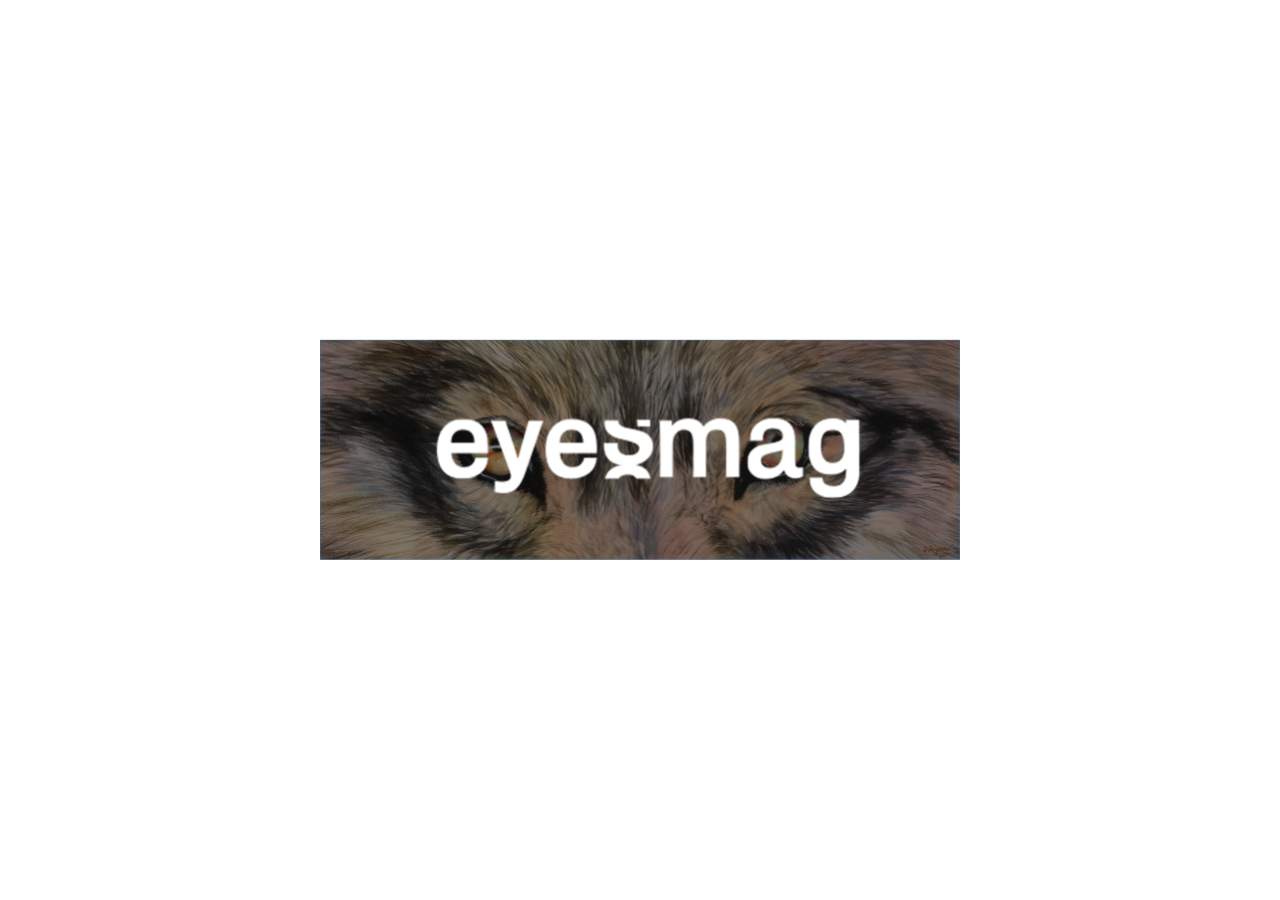
<file: index.html>
<!DOCTYPE html>
<html lang="en" dir="ltr">
  <head>
    <meta charset="utf-8">
    <meta name="viewport" content="width=device-width, initial-scale=1, user-scalable=0">
    <link rel="stylesheet" href="assets/css/style.css">
    <link rel="stylesheet" href="https://spoqa.github.io/spoqa-han-sans/css/SpoqaHanSans-kr.css" type="text/css">
    <title>Jaehyeok's Eyesmag portfolio</title>
  </head>
  <body>
    <a href="./assets/jjh.html" class="img_box">
        <img src = "./assets/images/eyes.png">
    </a>
  </body>
</html>
</file>
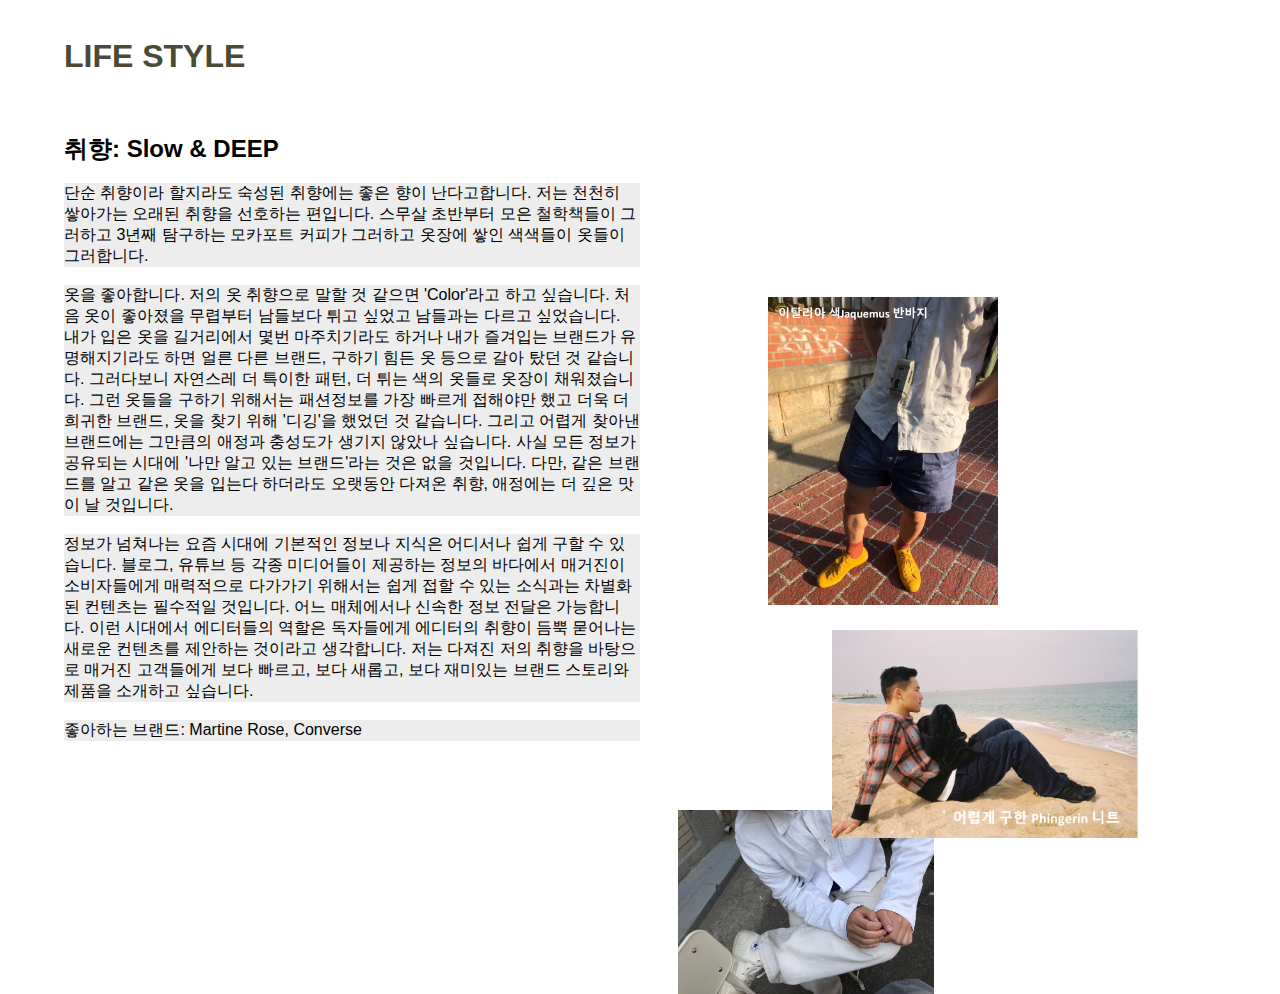
<file: assets/fashion.html>
<!DOCTYPE html>
<html lang="en" dir="ltr">
  <head>
    <meta charset="utf-8">
    <meta name="viewport" content="width=device-width, initial-scale=1, user-scalable=0">
    <title>Life style | Eyesmag</title>
    <link rel="stylesheet" type="text/css" href="css/style.css" />
    <link rel="stylesheet" href="https://spoqa.github.io/spoqa-han-sans/css/SpoqaHanSans-kr.css" type="text/css">
  </head>
  <body>
    <h1>
        LIFE STYLE
    </h1>
    <h2> 취향: Slow & DEEP </h2>
    <br/>
    <p>
      단순 취향이라 할지라도 숙성된 취향에는 좋은 향이 난다고합니다. 저는 천천히 쌓아가는 오래된 취향을 선호하는 편입니다. 스무살 초반부터 모은 철학책들이 그러하고
      3년째 탐구하는 모카포트 커피가 그러하고 옷장에 쌓인 색색들이 옷들이 그러합니다.
    </p>
    <br/>
    <p>
      옷을 좋아합니다.
      저의 옷 취향으로 말할 것 같으면 'Color'라고 하고 싶습니다. 처음 옷이 좋아졌을 무렵부터 남들보다 튀고 싶었고 남들과는 다르고 싶었습니다. 내가 입은 옷을 길거리에서
      몇번 마주치기라도 하거나 내가 즐겨입는 브랜드가 유명해지기라도 하면 얼른 다른 브랜드, 구하기 힘든 옷 등으로 갈아 탔던 것 같습니다. 그러다보니 자연스레
      더 특이한 패턴, 더 튀는 색의 옷들로 옷장이 채워졌습니다.
      그런 옷들을 구하기 위해서는 패션정보를 가장 빠르게 접해야만 했고 더욱 더 희귀한 브랜드, 옷을 찾기 위해 '디깅'을 했었던 것 같습니다. 그리고 어렵게 찾아낸 브랜드에는 그만큼의 애정과
      충성도가 생기지 않았나 싶습니다. 사실 모든 정보가 공유되는 시대에 '나만 알고 있는 브랜드'라는 것은 없을 것입니다. 다만, 같은 브랜드를 알고 같은 옷을 입는다 하더라도
      오랫동안 다져온 취향, 애정에는 더 깊은 맛이 날 것입니다.
    </p>
    <br/>
    <p>
      정보가 넘쳐나는 요즘 시대에 기본적인 정보나 지식은 어디서나 쉽게 구할 수 있습니다. 블로그, 유튜브 등 각종 미디어들이 제공하는 정보의 바다에서
      매거진이 소비자들에게 매력적으로 다가가기 위해서는 쉽게 접할 수 있는 소식과는 차별화된 컨텐츠는 필수적일 것입니다.
      어느 매체에서나 신속한 정보 전달은 가능합니다. 이런 시대에서 에디터들의 역할은 독자들에게 에디터의 취향이 듬뿍 묻어나는 새로운 컨텐츠를 제안하는 것이라고
      생각합니다. 저는 다져진 저의 취향을 바탕으로 매거진 고객들에게 보다 빠르고, 보다 새롭고, 보다 재미있는 브랜드 스토리와 제품을 소개하고 싶습니다.
    </p>
    <br/>
    <p>
      좋아하는 브랜드: Martine Rose, Converse
    </p>


    <img src="images/star.jpg" alt="star" class="cloth3">
    <img src="images/phingerin2.png" alt="phingerin" class="cloth2">
    <img src="images/jaquemus2.png" alt="jaquemus" class="cloth">
  </body>
</html>
</file>
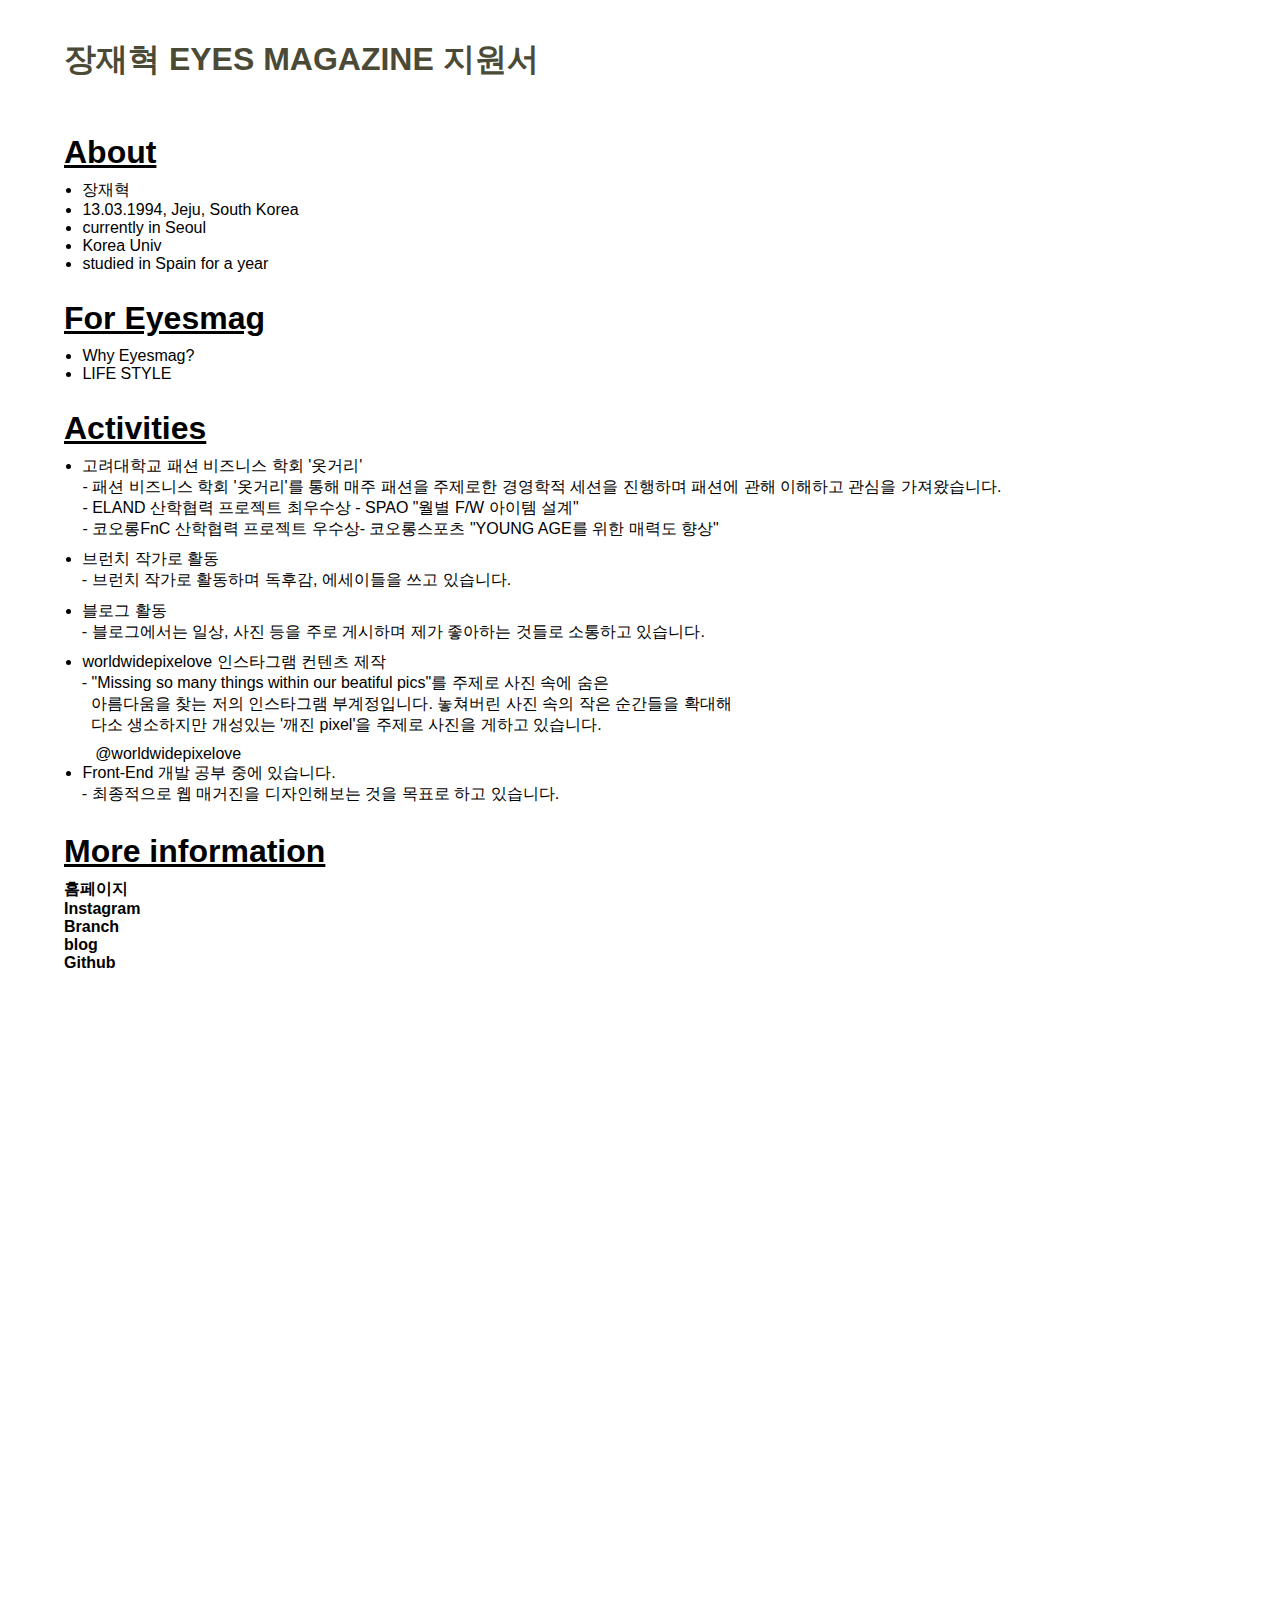
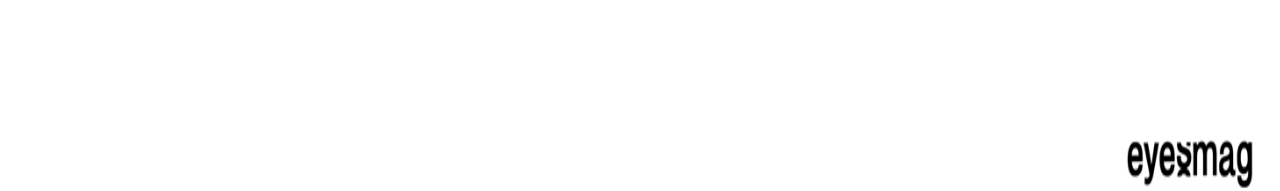
<file: assets/jjh.html>
<!DOCTYPE html>
<html>
 <head>
   <meta charset="UTF-8" />
   <meta
    name="viewport"
    content="width=device-width, initial-scale=1, user-scalable=0"
   />
    <title>장재혁 | Eyesmag</title>
    <link rel="stylesheet" type="text/css" href="css/style.css" />
    <link rel="stylesheet" href="https://spoqa.github.io/spoqa-han-sans/css/SpoqaHanSans-kr.css" type="text/css">
    <style>
      .eyes {
        display: block;
        position: absolute;
        top:192%; left:88%;
        width:10%;
        height: 7%;
        overflow:hidden;
      }
    </style>
  </head>
  <body>
    <header>
      <div>
          <h1 >
            장재혁 EYES MAGAZINE 지원서
          </h1>
      </div>
    </header>
    <div style="text-align: left;">
      <h3>About</h3>
      <ul>
        <li>장재혁</li>
        <li>13.03.1994, Jeju, South Korea</li>
        <li>currently in Seoul</li>
        <li>Korea Univ</li>
        <li>studied in Spain for a year</li>
      </ul>

      <h3>For Eyesmag</h3>
      <ul>
        <li>
          <a href="why.html">
            Why Eyesmag?
          </a>
        </li>
<!--         <li>
          <a href="want.html">
            Eyesmag에서 하고 싶은 것
          </a>
        </li> -->
        <li>
          <a href="life-style.html">
            LIFE STYLE
          </a>
        </li>
      </ul>

      <h3>Activities</h3>
      <ul>
        <li>고려대학교 패션 비즈니스 학회 '옷거리'
          <pre>
- 패션 비즈니스 학회 '옷거리'를 통해 매주 패션을 주제로한 경영학적 세션을 진행하며 패션에 관해 이해하고 관심을 가져왔습니다.
- ELAND 산학협력 프로젝트 최우수상 - SPAO "월별 F/W 아이템 설계"
- 코오롱FnC 산학협력 프로젝트 우수상- 코오롱스포츠 "YOUNG AGE를 위한 매력도 향상"  </pre>
        </li>
        <li>브런치 작가로 활동</li>
          <pre>    - 브런치 작가로 활동하며 독후감, 에세이들을 쓰고 있습니다.  </pre>
        <li>블로그 활동</li>
          <pre>    - 블로그에서는 일상, 사진 등을 주로 게시하며 제가 좋아하는 것들로 소통하고 있습니다. </pre>
        <li>worldwidepixelove 인스타그램 컨텐츠 제작</li>
          <pre>    - "Missing so many things within our beatiful pics"를 주제로 사진 속에 숨은
      아름다움을 찾는 저의 인스타그램 부계정입니다. 놓쳐버린 사진 속의 작은 순간들을 확대해
      다소 생소하지만 개성있는 '깨진 pixel'을 주제로 사진을 게하고 있습니다. </pre>
        &nbsp;&nbsp;&nbsp;&nbsp;&nbsp;&nbsp;
           <a href="https://www.instagram.com/worldwidepixelove/?hl=ko">
            @worldwidepixelove
          </a>
        <li>Front-End 개발 공부 중에 있습니다.</li>
          <pre>    - 최종적으로 웹 매거진을 디자인해보는 것을 목표로 하고 있습니다. </pre>
      </ul>


      <h3>More information</h3>
        <a href="https://jaehyeogi.github.io/">
          <strong>홈페이지</strong>
        </a>
        <br/>
        <a href="https://www.instagram.com/tontojang/?hl=ko">
          <strong>Instagram</strong>
        </a>
        <br/>
        <a href="https://brunch.co.kr/@mydream16096hdco">
            <strong>Branch</strong>
        </a>
        <br/>
      <a href="https://blog.naver.com/mydream1609">
            <strong>blog</strong>
      </a>
      <br/>
        <a href="https://github.com/jaehyeogi">
          <strong>Github</strong>
        </a>
    </div>
    <img src="images/eysmag.png" alt="eyesmag" class="eyes">
  </body>
</html>
</file>
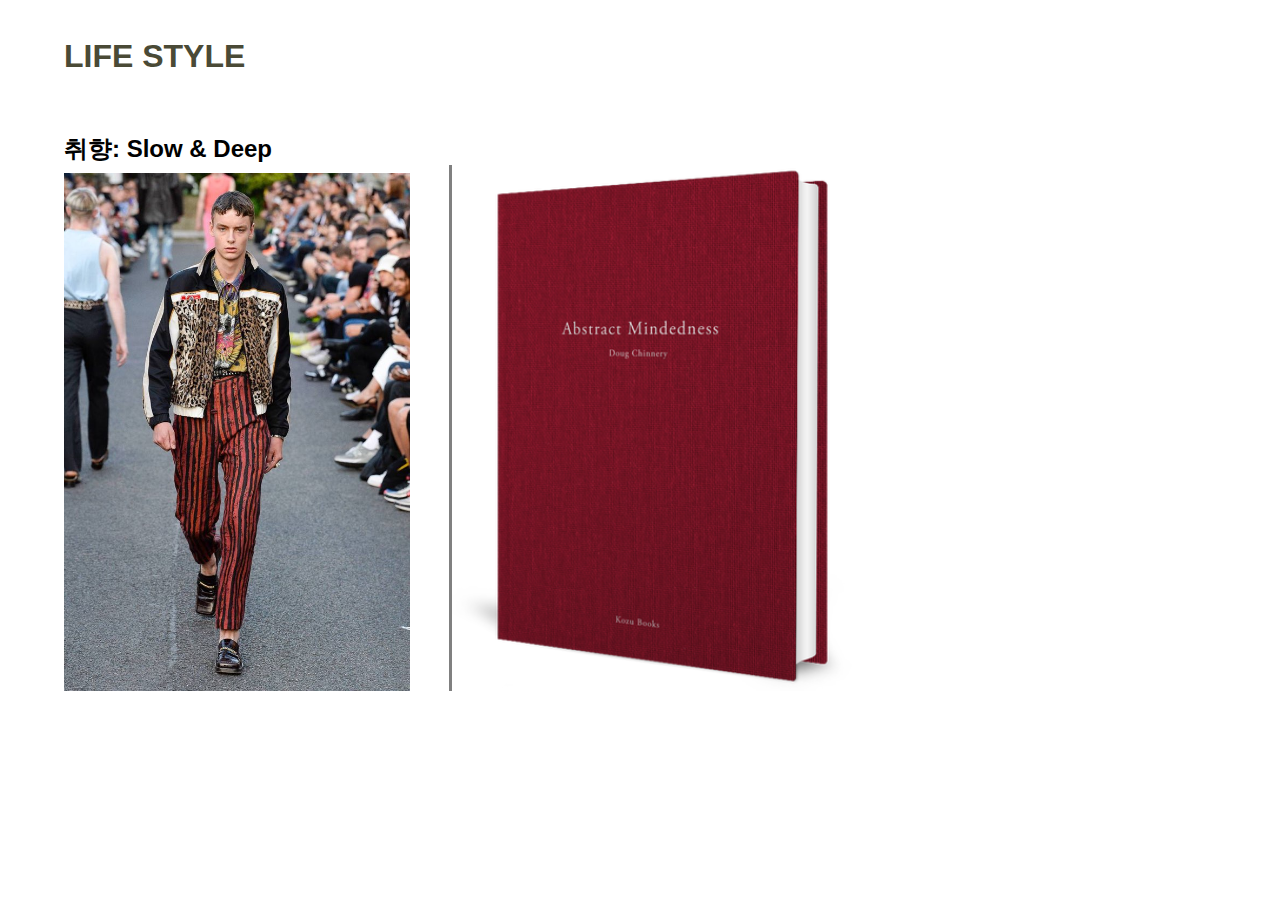
<file: assets/life-style.html>
<!DOCTYPE html>
<html lang="en" dir="ltr">
  <head>
    <meta charset="utf-8">
    <meta name="viewport" content="width=device-width, initial-scale=1, user-scalable=0">
    <title>Life style | Eyesmag</title>
    <link rel="stylesheet" type="text/css" href="css/style.css" />
    <link rel="stylesheet" href="https://spoqa.github.io/spoqa-han-sans/css/SpoqaHanSans-kr.css" type="text/css">
  </head>
  <body>
    <h1>
        LIFE STYLE
    </h1>
    <h2> 취향: Slow & Deep </h2>
    <a href="fashion.html">
      <img src="images/martinerose.jpg"
           alt="martinerose"
           name="fasion"
           class="life-style-fashion"
           onmouseout="fasion.src='images/martinerose.jpg'"
           onmouseover="fasion.src='images/martinerose2.png'">
    </a>
    <a href="https://jaehyeogi.github.io/know.html">
    <img src="images/book.png"
         alt="book"
         name="book"
         class="life-style-book"
         onmouseout="book.src='images/book.png'"
         onmouseover="book.src='images/book2.png'">
    </a>
  </body>
</html>
</file>
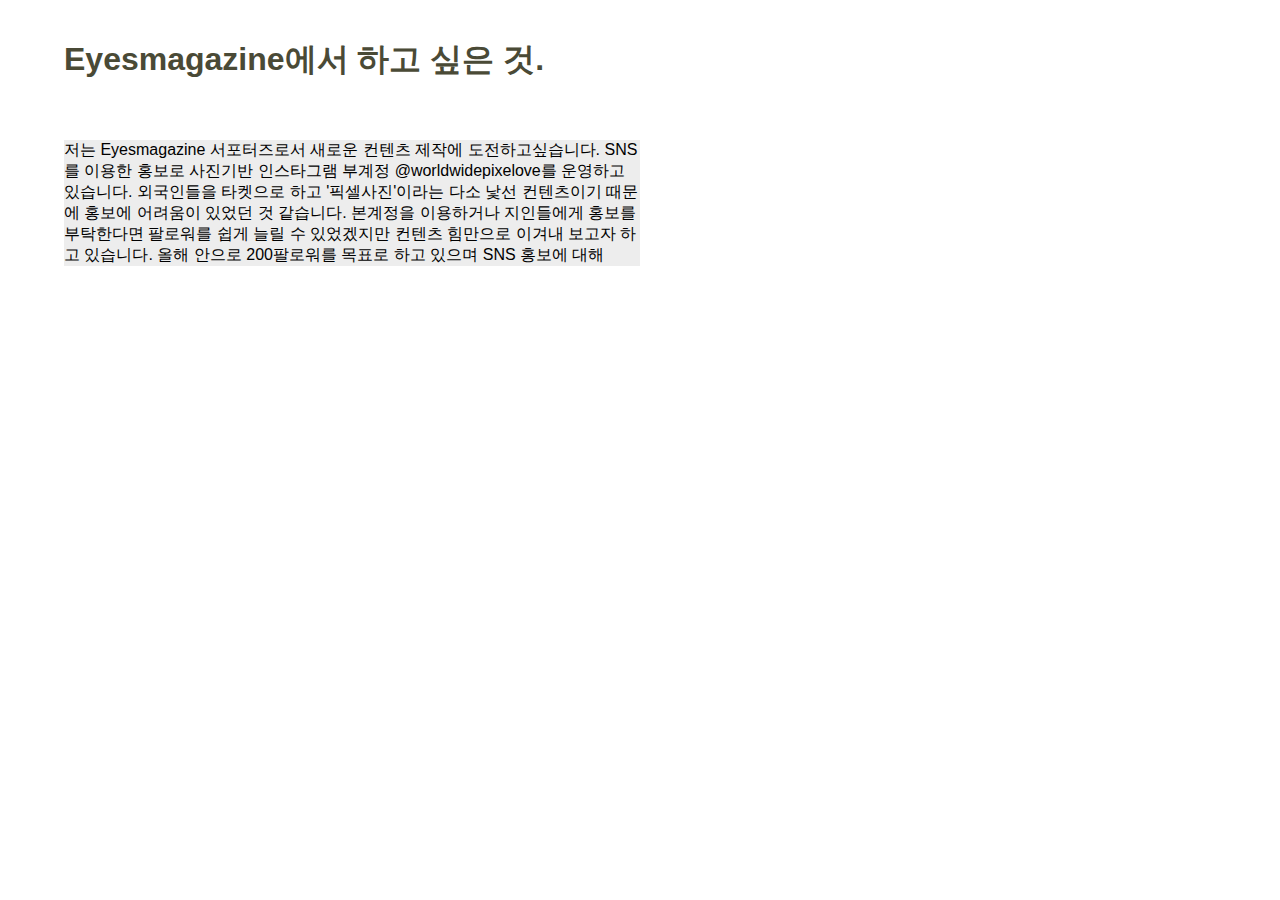
<file: assets/want.html>
<!DOCTYPE html>
<html lang="en" dir="ltr">
  <head>
    <meta charset="utf-8">
    <meta name="viewport" content="width=device-width, initial-scale=1, user-scalable=0">
    <title>Want | Eyesmag</title>
    <link rel="stylesheet" type="text/css" href="css/style.css" />
    <link rel="stylesheet" href="https://spoqa.github.io/spoqa-han-sans/css/SpoqaHanSans-kr.css" type="text/css">
  </head>
  <body>
    <h1>
        Eyesmagazine에서 하고 싶은 것.
    </h1>
    <p>
        저는 Eyesmagazine 서포터즈로서 새로운 컨텐츠 제작에 도전하고싶습니다. SNS를 이용한 홍보로
        사진기반 인스타그램 부계정 @worldwidepixelove를 운영하고 있습니다. 외국인들을 타켓으로 하고 '픽셀사진'이라는 다소 낯선 컨텐츠이기 때문에
        홍보에 어려움이 있었던 것 같습니다. 본계정을 이용하거나 지인들에게 홍보를 부탁한다면 팔로워를 쉽게 늘릴 수 있었겠지만 컨텐츠 힘만으로
        이겨내 보고자 하고 있습니다. 올해 안으로 200팔로워를 목표로 하고 있으며
        SNS 홍보에 대해
    </p>
  </body>
</html>
</file>
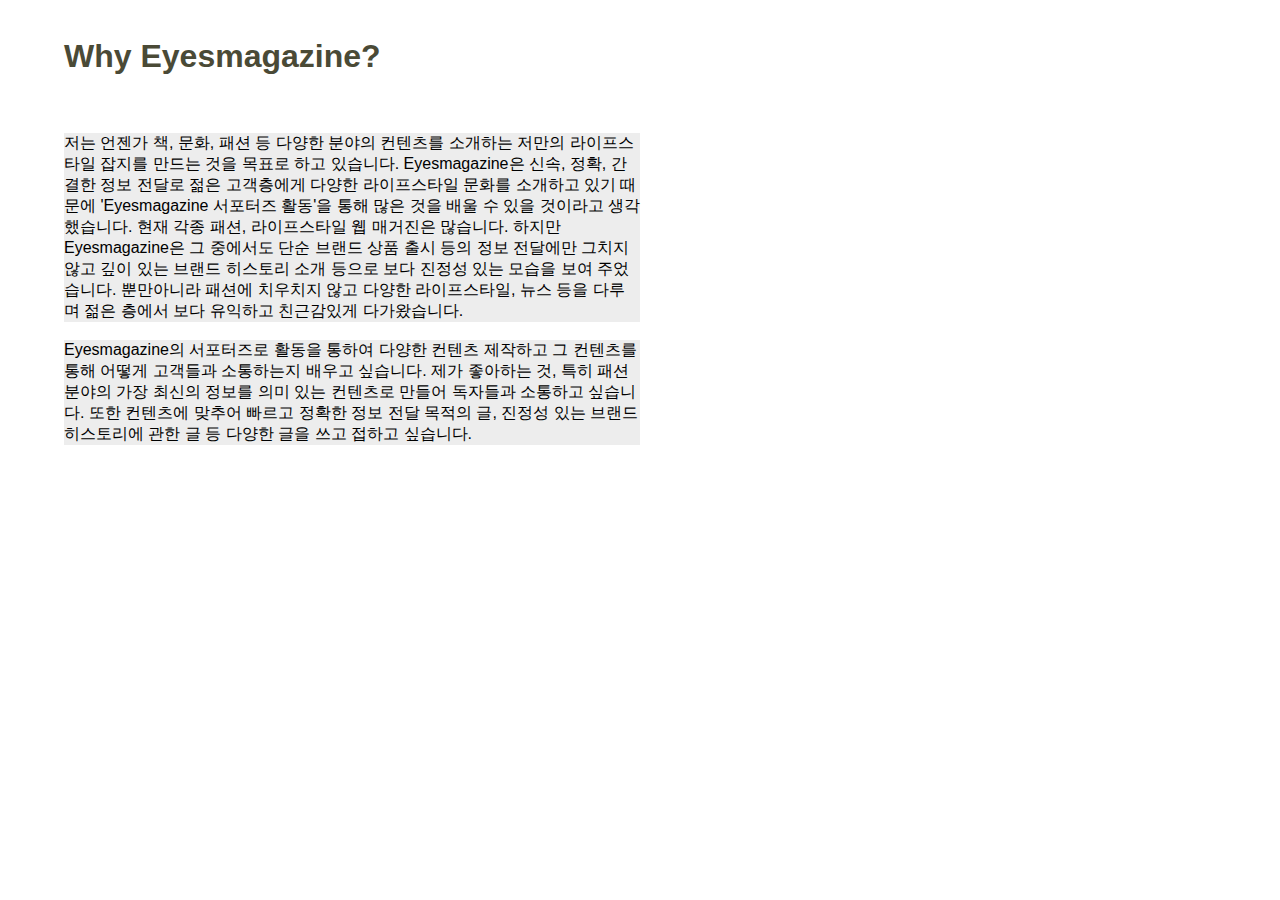
<file: assets/why.html>
<!DOCTYPE html>
<html lang="en" dir="ltr">
  <head>
    <meta charset="utf-8">
    <meta name="viewport" content="width=device-width, initial-scale=1, user-scalable=0">
    <title>WHY | Eyesmag</title>
    <link rel="stylesheet" type="text/css" href="css/style.css" />
    <link rel="stylesheet" href="https://spoqa.github.io/spoqa-han-sans/css/SpoqaHanSans-kr.css" type="text/css">
  </head>
  <body>
    <h1>
        Why Eyesmagazine?
    </h1>
    <p>
        저는 언젠가 책, 문화, 패션 등 다양한 분야의 컨텐츠를 소개하는 저만의 라이프스타일 잡지를 만드는 것을 목표로 하고 있습니다.
        Eyesmagazine은 신속, 정확, 간결한 정보 전달로 젊은 고객층에게 다양한 라이프스타일 문화를 소개하고 있기 때문에
        'Eyesmagazine 서포터즈 활동'을 통해 많은 것을 배울 수 있을 것이라고 생각했습니다.
        현재 각종 패션, 라이프스타일 웹 매거진은 많습니다. 하지만 Eyesmagazine은 그 중에서도 단순 브랜드 상품 출시 등의 정보 전달에만 그치지 않고 깊이 있는 브랜드
        히스토리 소개 등으로 보다 진정성 있는 모습을 보여 주었습니다. 뿐만아니라 패션에 치우치지 않고 다양한 라이프스타일, 뉴스 등을 다루며 젊은 층에서 보다
        유익하고 친근감있게 다가왔습니다.
    </p>
    <br/>
    <p>
        Eyesmagazine의 서포터즈로 활동을 통하여 다양한 컨텐츠 제작하고 그 컨텐츠를 통해 어떻게 고객들과 소통하는지 배우고 싶습니다.
        제가 좋아하는 것, 특히 패션 분야의 가장 최신의 정보를 의미 있는 컨텐츠로 만들어 독자들과 소통하고 싶습니다.
        또한 컨텐츠에 맞추어 빠르고 정확한 정보 전달 목적의 글, 진정성 있는 브랜드 히스토리에 관한 글 등 다양한 글을 쓰고 접하고 싶습니다.
    </p>
  </body>
</html>
</file>
<file: assets/css/style.css>
* {
  margin: 0;
  padding: 0;
  font-family: 'Spoqa Han Sans', sans-serif;
}

body{
   margin: 3% 5% 5% 5%;
}

h1{
  color: #4A4A36;
  font-size: 200%;
  margin-bottom: 5%;
}

h3 {
  margin-top: 3%;
  margin-bottom: 1%;
  font-size: 2rem;
  text-decoration: underline;
}

p {
  /* display: block; */
  background-color: #EDEDED;
  width: 50%;
}

div {
  display: inline-block;
}

a {
  color: #000; text-decoration: none;
}
a:hover {
  text-decoration: underline;
}

li {
  margin-left: 2%;
}

pre {
  margin-bottom: 1%;
}

.img_box{
  display: block;
  position: absolute;
  top:50%; left:50%;
  transform: translate(-50%,-50%);
  /* border:1px solid #000; */
  width:50%;
  height: 36%;
  overflow:hidden;
}
.img_box > img{
  position: absolute;
  top:50%; left:50%;
  transform: translate(-50%,-50%);
  width: 100%;
  transition:transform 0.0s;
}

.img_box:hover > img {
transform:translate(-50%,-50%) scale(1.05); opacity: 100%;
transition:transform 0.5s;
}

.cloth {
  position: absolute;
  top:33%; left:60%;
  width: 18%;
}

.cloth2 {
  position: absolute;
  top:70%; left:65%;
  width: 26%;
}

.cloth3 {
  position: absolute;
  top:90%; left:53%;
  width: 20%;
}

.life-style-fashion{
  width: 30%;
  margin-right: 3%;
}

.life-style-book{
  width: 35%;
  border-left: 3px solid gray;
}
</file>
